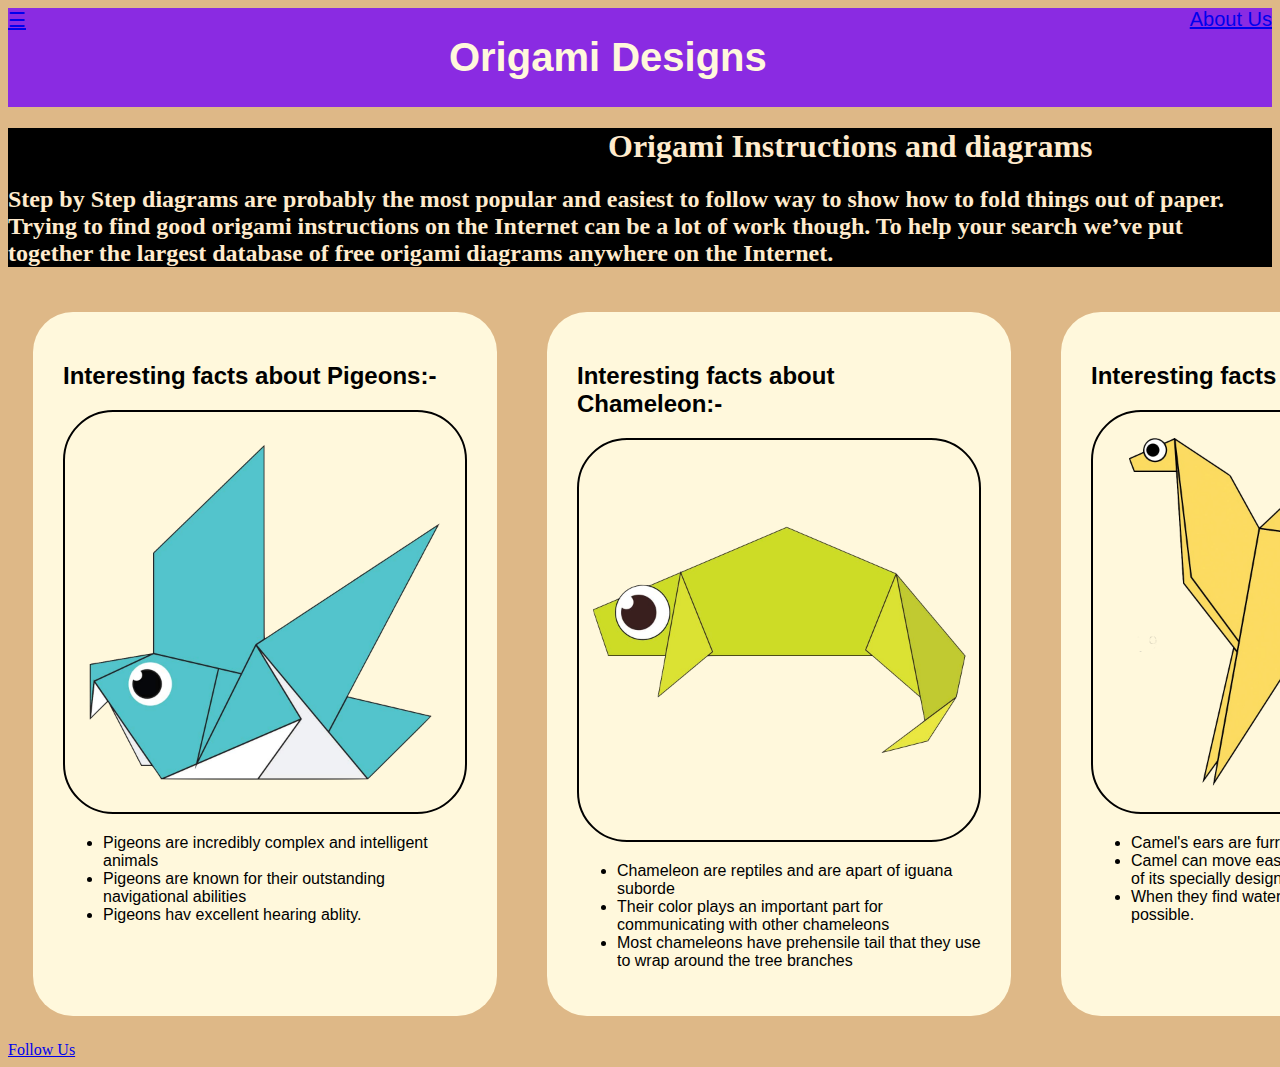
<file: index.html>
<!DOCTYPE html>
<html>
 
    <head>
        <link
        rel="stylesheet"
        text="text/css"
        href="style.css"
        />
<title>Origami Designs</title>
    </head>

    <body>
        
        <div class="header">
            <div class="menu">
                <div ><a href ="#">☰</a></div>
                <div ><h1>Origami Designs</h1></div>
                <div ><a href ="about.html">About Us</a></div>
            </div>
        </div>

        <div class="belowHeader">
<h1>Origami Instructions and diagrams</h1>
<h2>Step by Step diagrams are probably the most popular and easiest to follow way to show how to fold things out of paper. Trying to find good origami instructions on the Internet can be a lot of work though. To help your search we’ve put together the largest database of free origami diagrams anywhere on the Internet.</h2>
</div>

<div class= "grid">
    <div class="origami">
        <h2>Interesting facts about Pigeons:-</h2>
        <a href="https://origami.me/pigeon/"><img src="images/pigeon.png" width=400 height=400/></a>
    <ul>
    <li>Pigeons are incredibly complex and intelligent animals</li>
    <li>Pigeons are known for their outstanding navigational abilities</li>
    <li>Pigeons hav excellent hearing ablity.</li>
</div>

<div class="origami">
    <h2>Interesting facts about Chameleon:-</h2>
    <a href="https://origami.me/chameleon/"><img src="images/chameleon.png" width=400 height=400/></a>
    <ul>
        <li>Chameleon are reptiles and are apart of iguana suborde</li>
        <li>Their color plays an important part for communicating with other chameleons</li>
    <li>Most chameleons have prehensile tail that they use to wrap around the tree branches</li>
    </ul>
</div>

<div class="origami">
    <h2>Interesting facts about Camel</h2>
    <a href="https://origami.me/camel/"><img src="images/camel.png" width=400 height-400></img></a>
    <ul>
        <li>Camel's ears are furry</li>
        <li>Camel can move easily across the sand because of its specially designed feet</li>
        <li>When they find water, they will drink as much as possible.</li>
    </ul>
</div>

<div class="origami">
    <h2>Interesting facts about Frog</h2>
    <a href="https://origami.me/traditional-frog/"><img src="images/frog.png" width=400 height-400 ></img></a>
    <ul>
        <li>One gram of the toxin produced by the skin of the golden poison dart frog could kill 100,000 people</li>
        <li>There is a frog in Indonesia that has no lungs – it breathes entirely through its skin.</li>
    </ul>
</div>

</div>
        <a href="follow.html" target=”_blank”>Follow Us</a>

    </body>
</html>
</file>
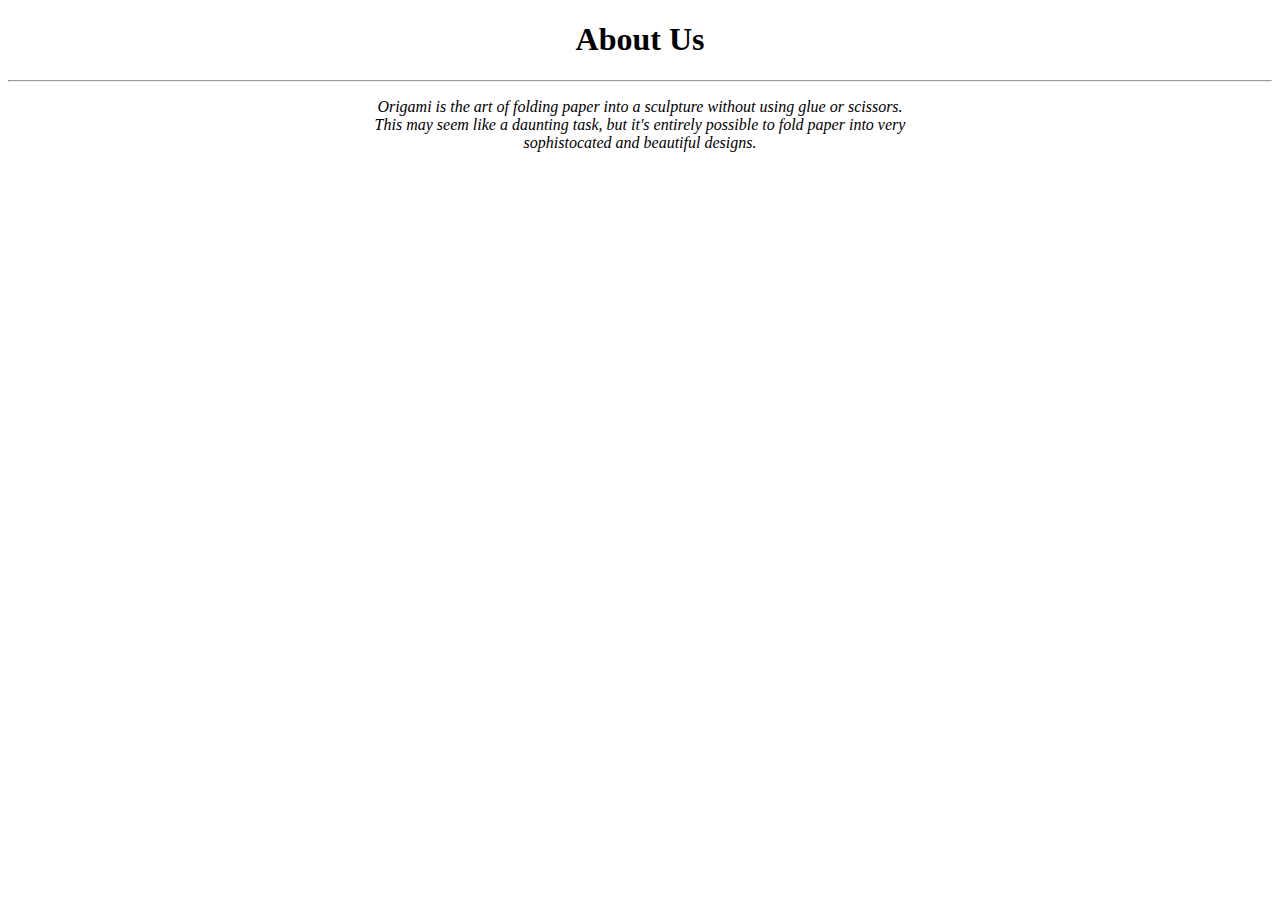
<file: about.html>
<!DOCTYPE html>
<html>
 
    <head>
        <style>
        
        </style>
<title>Origami Designs</title>

    </head>

    <body>
        <h1><center>About Us</center></h1>
        <hr>
        <p><i><center>Origami  is the art of folding paper into a sculpture without using glue or scissors.
    <br> This may seem like a daunting task, but it's entirely possible to fold paper into very 
    <br> sophistocated and beautiful designs.
</center></i> </p>

    </body>
</html>
</file>
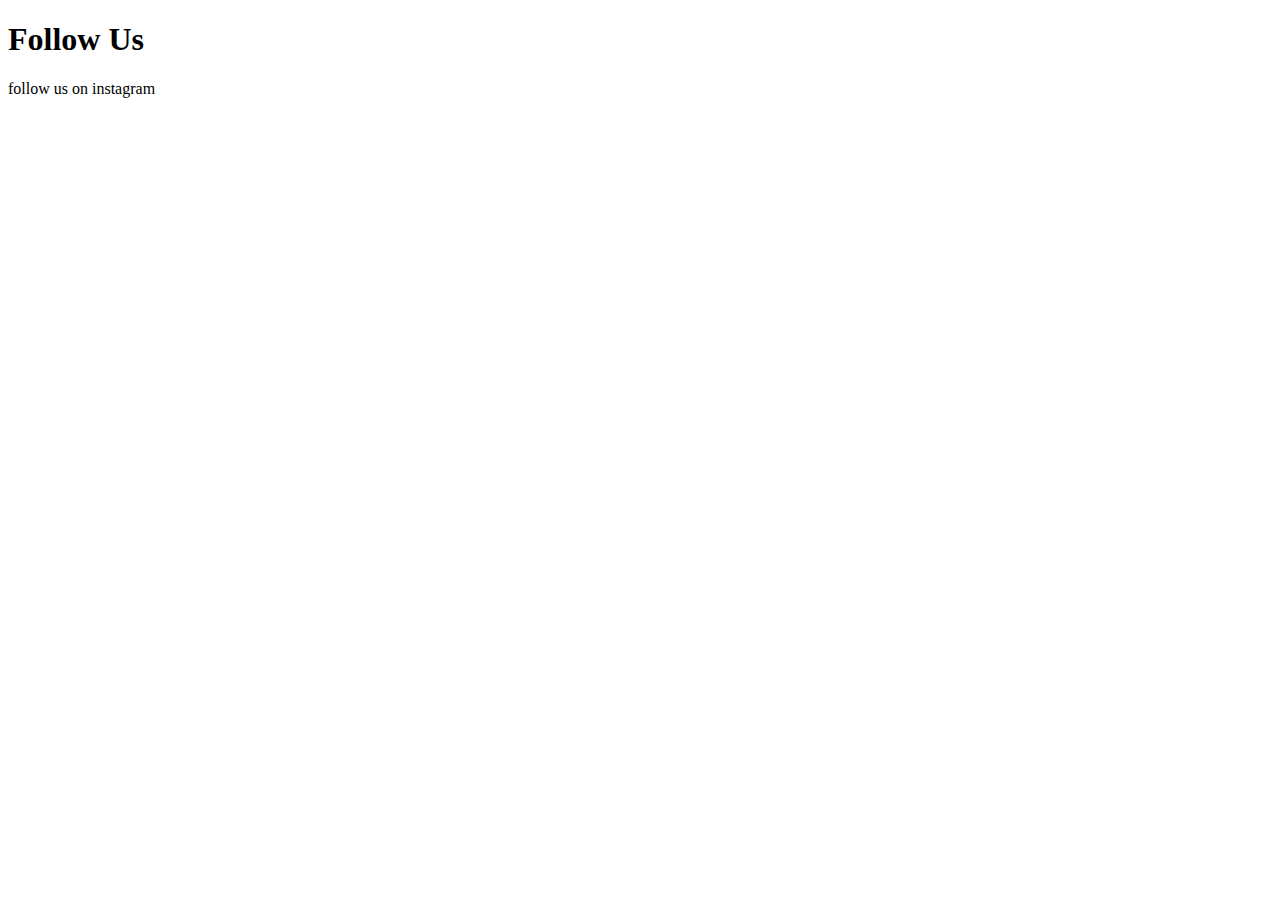
<file: follow.html>
<!DOCTYPE html>
<html>
 
    <head>
        <style>
        
        </style>
<title>Origami Designs</title>
    </head>

    <body>
        <h1>Follow Us</h1>
        <p>follow us on instagram </p>

    </body>
</html>
</file>
<file: style.css>
.header{
    
    background-color: blueviolet;
    
}
.belowHeader{
    
    background-color: black;
    color: blanchedalmond;
    justify-content: center;
    font-family:cursive;
}
.belowHeader h1{
    margin-left: 600px; 
    
}
 body{
     background-color: burlywood;
 }


.menu {
    display: flex;
    justify-content:space-between;
   font-family: Arial;
   font-size: 20px;
   color: cornsilk;
}

.grid{
    display: flex;

}
.grid img{
    border: 2px solid black;
    border-radius: 50px;
}

.origami{
    background-color:cornsilk;
    border-radius:40px;
   padding: 30px;
   margin: 25px;
   font-family: Arial, "Helvetica Neue", Helvetica, sans-serif;
}
</file>
